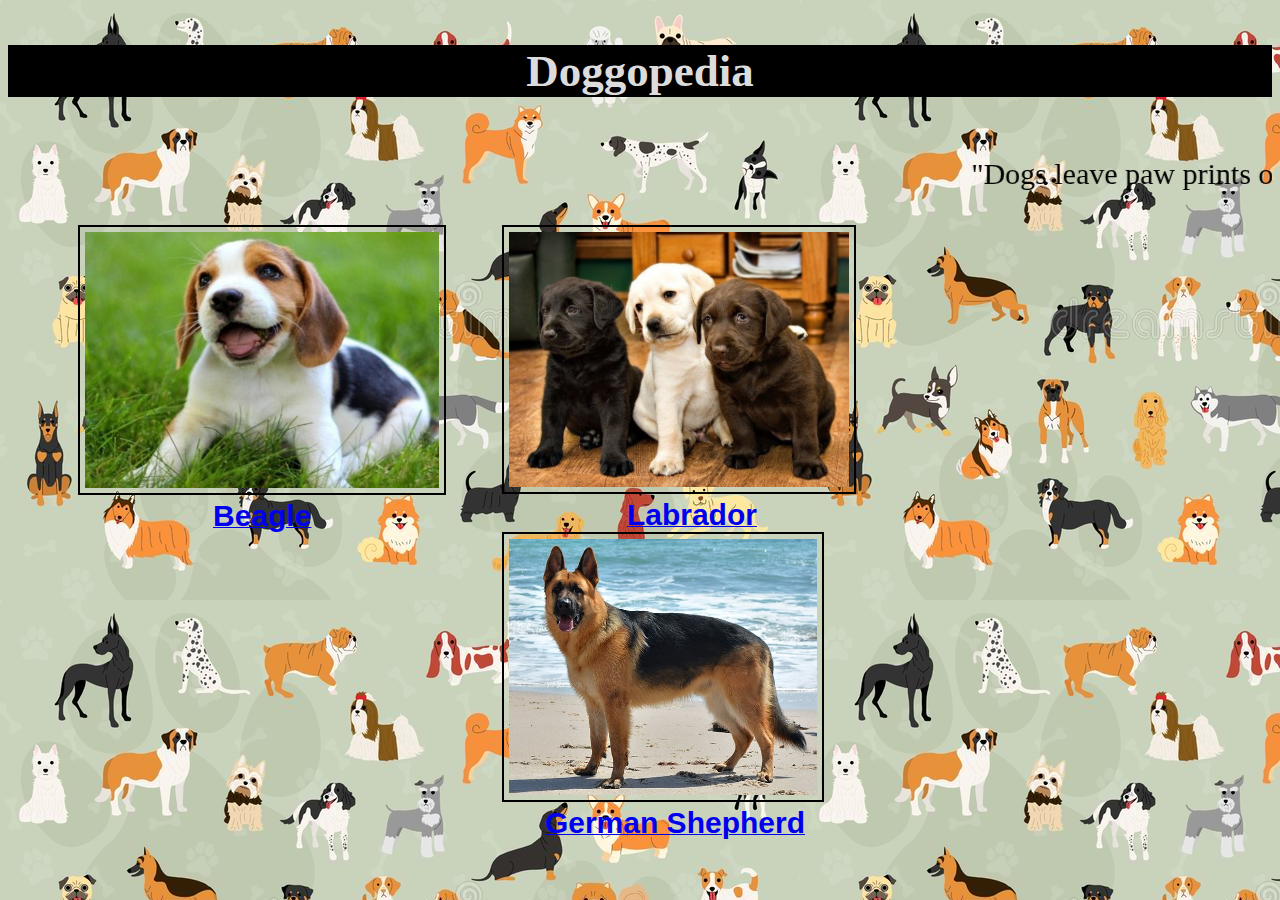
<file: index.html>
<!DOCTYPE html>

<html>
    <head>
        <meta charset="utf-8">
        <meta http-equiv="X-UA-Compatible" content="IE=edge">
        <title>Doggopedia</title>
        <meta name="description" content="">
        <meta name="viewport" content="width=device-width, initial-scale=1">
        <link rel="stylesheet" href="style.css">
    </head>
    <body>
      <h1>Doggopedia</h1>
      <marquee><div class="scroll"> "Dogs leave paw prints on our hearts"</div></marquee>
      <div class="row">
      <div class="column">
        <a href="pages/bg.html">
      <img  src="Beagle.jpg" alt="Beagle" style="width: 100%;">
      <span class="bg">Beagle</span>    
    </a>
    </div>
      <div class="column">
        <a href="pages/lb.html">
      <img  src="Labrador.jpg" alt="Labrador" style="width: 96%;">
       <span class="lb">Labrador</span>   
    </a>  
    </div>
      <div class="column">
        <a href="pages/gs.html">
      <img  src="German Shepherd.jpg" alt="German Shepherd" style="width: 87%;">
      <span class="gs">German Shepherd</span>     
    </a>  
    </div>
    </div>
        <script src="" async defer></script>
    </body>
</html>
</file>
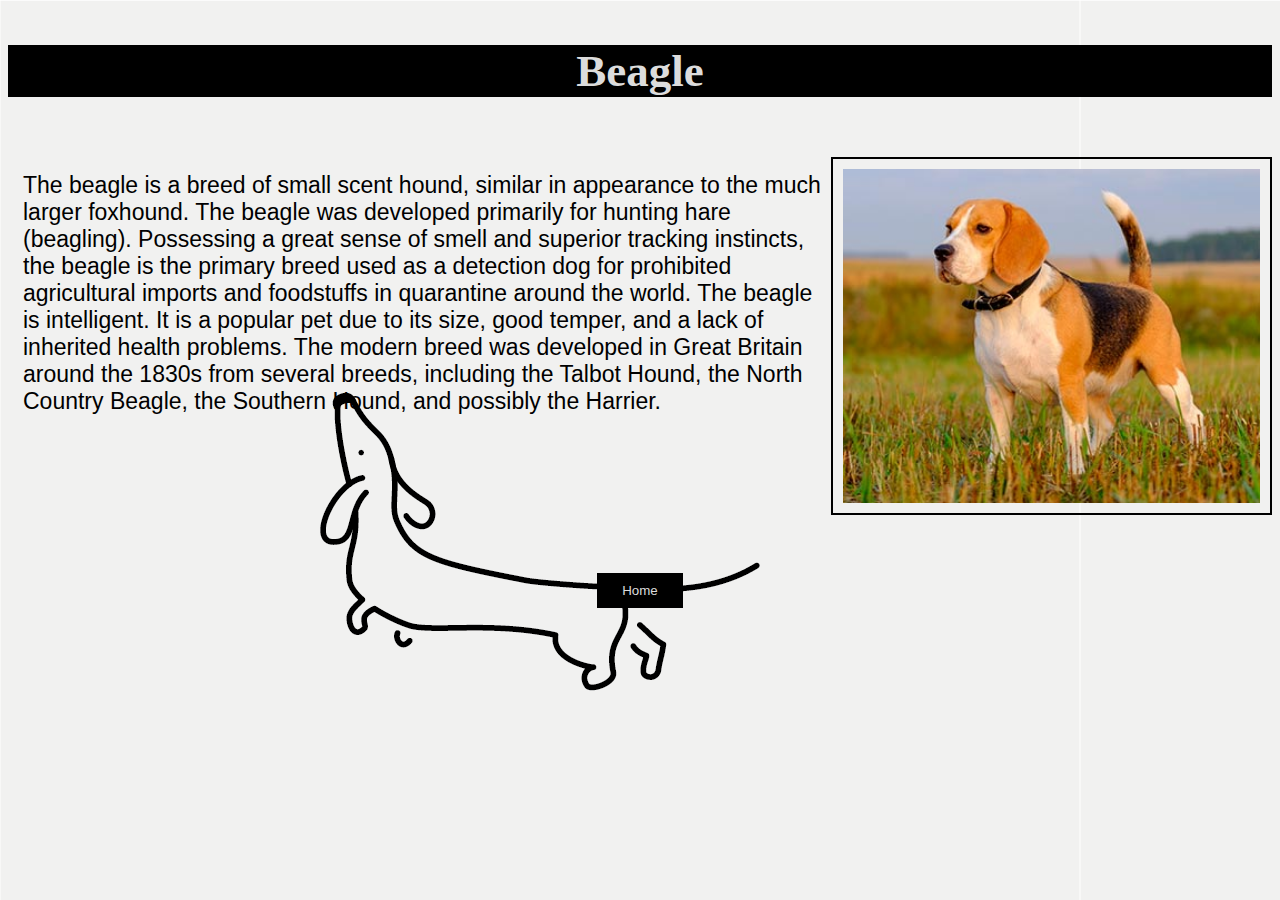
<file: pages/bg.html>
<!DOCTYPE html>

<html>
    <head>
        <meta charset="utf-8">
        <meta http-equiv="X-UA-Compatible" content="IE=edge">
        <title></title>
        <meta name="description" content="">
        <meta name="viewport" content="width=device-width, initial-scale=1">
        <link rel="stylesheet" href="bg.css">
    </head>
    <body>
        <h1>Beagle</h1>
        <img src="beagle2.jpg" alt="beagle" >
        <p>  The beagle is a breed of small scent hound, similar in appearance to the much larger foxhound. The beagle was developed primarily for hunting hare (beagling). Possessing a great sense of smell and superior tracking instincts, the beagle is the primary breed used as a detection dog for prohibited agricultural imports and foodstuffs in quarantine around the world. The beagle is intelligent. It is a popular pet due to its size, good temper, and a lack of inherited health problems.

            The modern breed was developed in Great Britain around the 1830s from several breeds, including the Talbot Hound, the North Country Beagle, the Southern Hound, and possibly the Harrier. </p>
      <div><a href="../index.html"> <button type="button">Home</button> </div></a>
        </body>
</html>
</file>
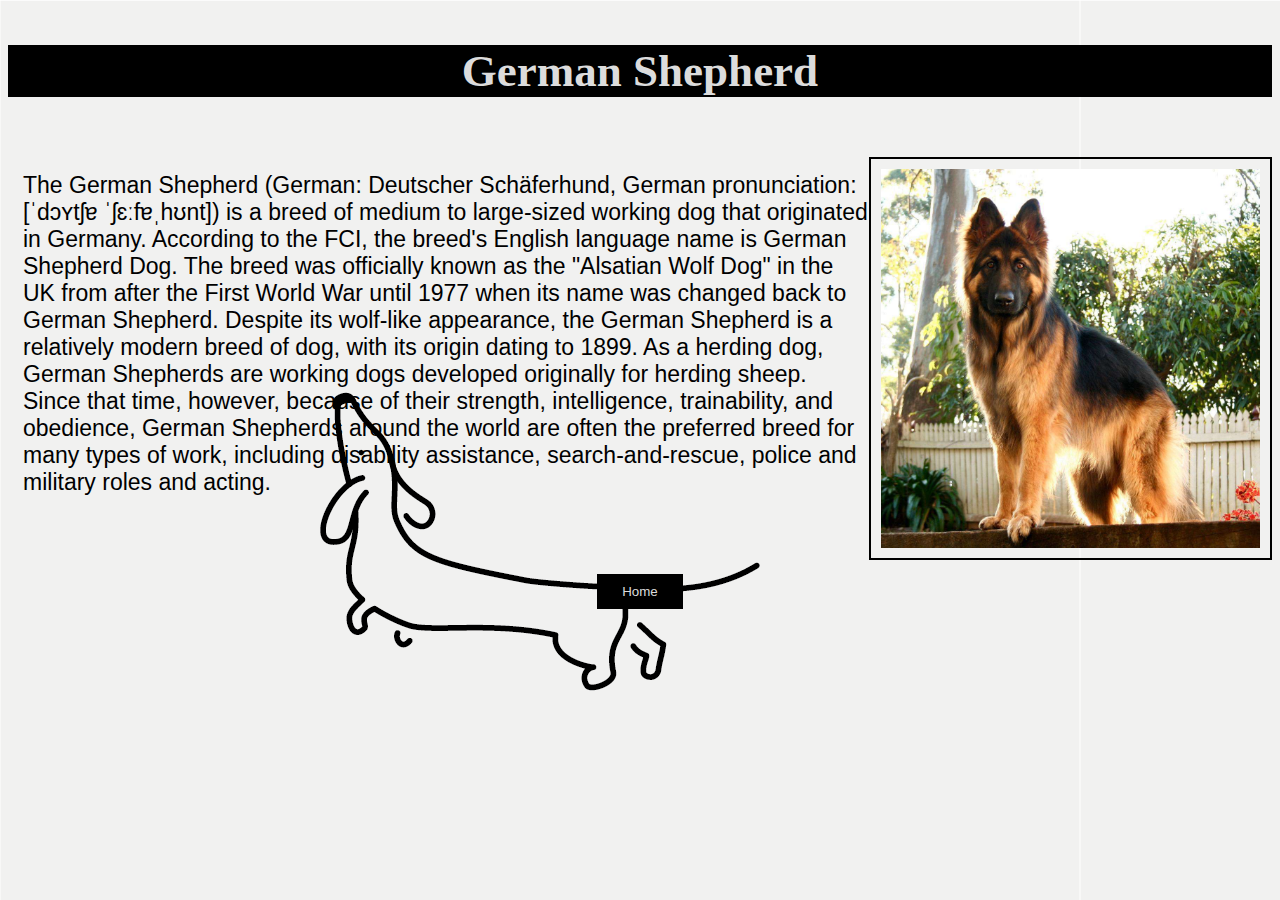
<file: pages/gs.html>
<!DOCTYPE html>

<html>
    <head>
        <meta charset="utf-8">
        <meta http-equiv="X-UA-Compatible" content="IE=edge">
        <title></title>
        <meta name="description" content="">
        <meta name="viewport" content="width=device-width, initial-scale=1">
        <link rel="stylesheet" href="gs.css">
    </head>
    <body>
        <h1>German Shepherd</h1>
        <img src="german shepherd2.jpg" alt="german Shepherd" >
         <p>The German Shepherd (German: Deutscher Schäferhund, German pronunciation: [ˈdɔʏtʃɐ ˈʃɛːfɐˌhʊnt]) is a breed of medium to large-sized working dog that originated in Germany. According to the FCI, the breed's English language name is German Shepherd Dog. The breed was officially known as the "Alsatian Wolf Dog" in the UK from after the First World War until 1977 when its name was changed back to German Shepherd. Despite its wolf-like appearance, the German Shepherd is a relatively modern breed of dog, with its origin dating to 1899.

            As a herding dog, German Shepherds are working dogs developed originally for herding sheep. Since that time, however, because of their strength, intelligence, trainability, and obedience, German Shepherds around the world are often the preferred breed for many types of work, including disability assistance, search-and-rescue, police and military roles and acting.</p>
            <div><a href="../index.html"> <button type="button">Home</button> </div></a>
    </body>
</html>
</file>
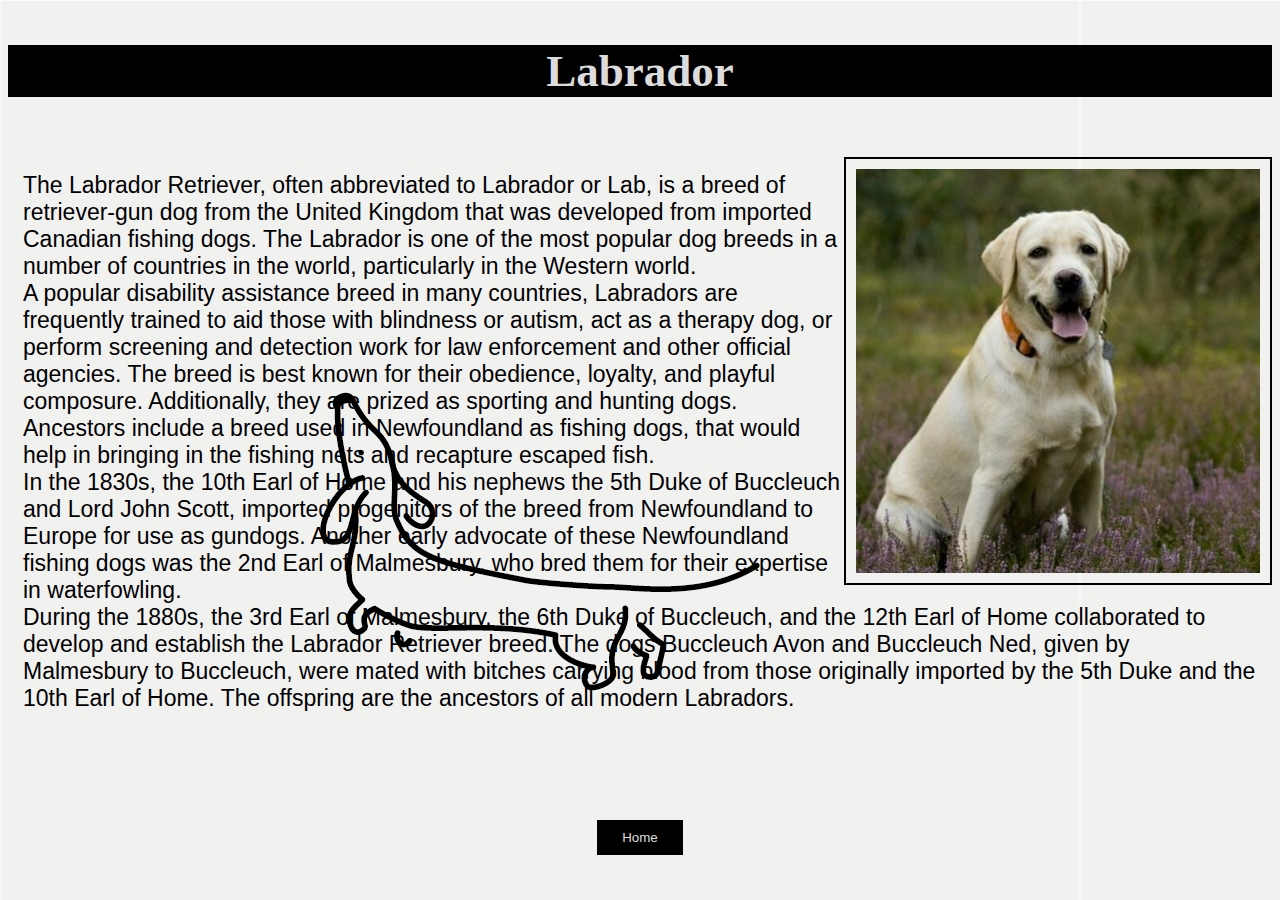
<file: pages/lb.html>
<!DOCTYPE html>

<html>
    <head>
        <meta charset="utf-8">
        <meta http-equiv="X-UA-Compatible" content="IE=edge">
        <title></title>
        <meta name="description" content="">
        <meta name="viewport" content="width=device-width, initial-scale=1">
        <link rel="stylesheet" href="lb.css">
    </head>
    <body>
        <h1>Labrador</h1>
        <img src="labrador2.jpg" alt="Labrador" >
        <p>The Labrador Retriever, often abbreviated to Labrador or Lab, is a breed of retriever-gun dog from the United Kingdom that was developed from imported Canadian fishing dogs. The Labrador is one of the most popular dog breeds in a number of countries in the world, particularly in the Western world.

            <br>A popular disability assistance breed in many countries, Labradors are frequently trained to aid those with blindness or autism, act as a therapy dog, or perform screening and detection work for law enforcement and other official agencies. The breed is best known for their obedience, loyalty, and playful composure. Additionally, they are prized as sporting and hunting dogs. Ancestors include a breed used in Newfoundland as fishing dogs, that would help in bringing in the fishing nets and recapture escaped fish.
            
            <br>In the 1830s, the 10th Earl of Home and his nephews the 5th Duke of Buccleuch and Lord John Scott, imported progenitors of the breed from Newfoundland to Europe for use as gundogs. Another early advocate of these Newfoundland fishing dogs was the 2nd Earl of Malmesbury, who bred them for their expertise in waterfowling.
            
            <br>During the 1880s, the 3rd Earl of Malmesbury, the 6th Duke of Buccleuch, and the 12th Earl of Home collaborated to develop and establish the Labrador Retriever breed. The dogs Buccleuch Avon and Buccleuch Ned, given by Malmesbury to Buccleuch, were mated with bitches carrying blood from those originally imported by the 5th Duke and the 10th Earl of Home. The offspring are the ancestors of all modern Labradors. </p>
            <div><a href="../index.html"><button type="button">Home</button> </div></a>
        </body>
</html>
</file>
<file: style.css>
h1{
    background-color: black;
    color:gainsboro ;
    font-size: 45px;
    font-family: Georgia, 'Times New Roman', Times, serif;
    text-align: center;
    margin-top: 45px;
    margin-bottom: 60px;
}
body{
    background-image: url('dog2.jpg'); 
   
   
}
img{
    border: 2px solid black;
    box-shadow: black 2px ;
    padding: 5px;
}

.column{
   margin-left:70px ;
 
   
   float: left;
    width: 28%;
   
    
}
.lb{
    
    font-family: 'Trebuchet MS', 'Lucida Sans Unicode', 'Lucida Grande', 'Lucida Sans', Arial, sans-serif;
    font-size: 30px;
    padding-left:125px ;
    padding-top: 25px;
    font-weight: bold;
}
.bg{
    
    font-family: 'Trebuchet MS', 'Lucida Sans Unicode', 'Lucida Grande', 'Lucida Sans', Arial, sans-serif;
    font-size: 30px;
    padding-left:135px ;
  
    font-weight: bold;
}
.gs{
    
    font-family: 'Trebuchet MS', 'Lucida Sans Unicode', 'Lucida Grande', 'Lucida Sans', Arial, sans-serif;
    font-size: 30px;
    padding-left:43px ;
    padding-top: 25px;
    font-weight: bold;
}

.row{
  padding-top: 30px;

}
marquee{
    
  padding-right: 20%;
  padding-left: 20%;
}
.scroll{
    font-family: cursive;
    font-size: 30px;
}
</file>
<file: pages/bg.css>
h1{
    background-color: black;
    color:gainsboro ;
    font-size: 45px;
    font-family: Georgia, 'Times New Roman', Times, serif;
    text-align: center;
    margin-top: 45px;
    margin-bottom: 60px;

}
img{
    width: 33%;
    border: 2px solid black;
   float: right;
   padding: 10px;
}
body{
    background: url("../dog7.png");
}
p{
    padding: 15px; 
    font-size: 23px;
    font-family: Verdana, Geneva, Tahoma, sans-serif;
}
div{
    text-align: center;
    padding-top: 120px;
}
button{
    color: gainsboro ;
    background-color: black;
    padding: 10px 25px;
    cursor: pointer;
    display: inline-block;
    border: none;
}
</file>
<file: pages/gs.css>
h1{
    background-color: black;
    color:gainsboro ;
    font-size: 45px;
    font-family: Georgia, 'Times New Roman', Times, serif;
    text-align: center;
    margin-top: 45px;
    margin-bottom: 60px;

}
img{
    width: 30% ;
    border: 2px solid black;
   float: right;
   padding: 10px;
}
body{
    background: url("../dog7.png");
}
p{
    padding: 15px; 
    font-size: 23px;
    font-family: Verdana, Geneva, Tahoma, sans-serif;
}
div{
    text-align: center;
    padding-top: 40px;
}
button{
    color: gainsboro ;
    background-color: black;
    padding: 10px 25px;
    cursor: pointer;
    display: inline-block;
    border: none;
}
</file>
<file: pages/lb.css>
h1{
    background-color: black;
    color:gainsboro ;
    font-size: 45px;
    font-family: Georgia, 'Times New Roman', Times, serif;
    text-align: center;
    margin-top: 45px;
    margin-bottom: 60px;

}
body{
    background: url("../dog7.png");
    
}
img{
    width: 32%;
    border: 2px solid black;
   float: right;
   padding: 10px;
}
p{
    font-weight: 500;
    padding: 15px; 
    font-size: 23px;
    font-family: Verdana, Geneva, Tahoma, sans-serif;
}
div{
    text-align: center;
    padding-top: 70px;
}
button{
    color: gainsboro ;
    background-color: black;
    padding: 10px 25px;
    cursor: pointer;
    display: inline-block;
    border: none;
}
</file>
